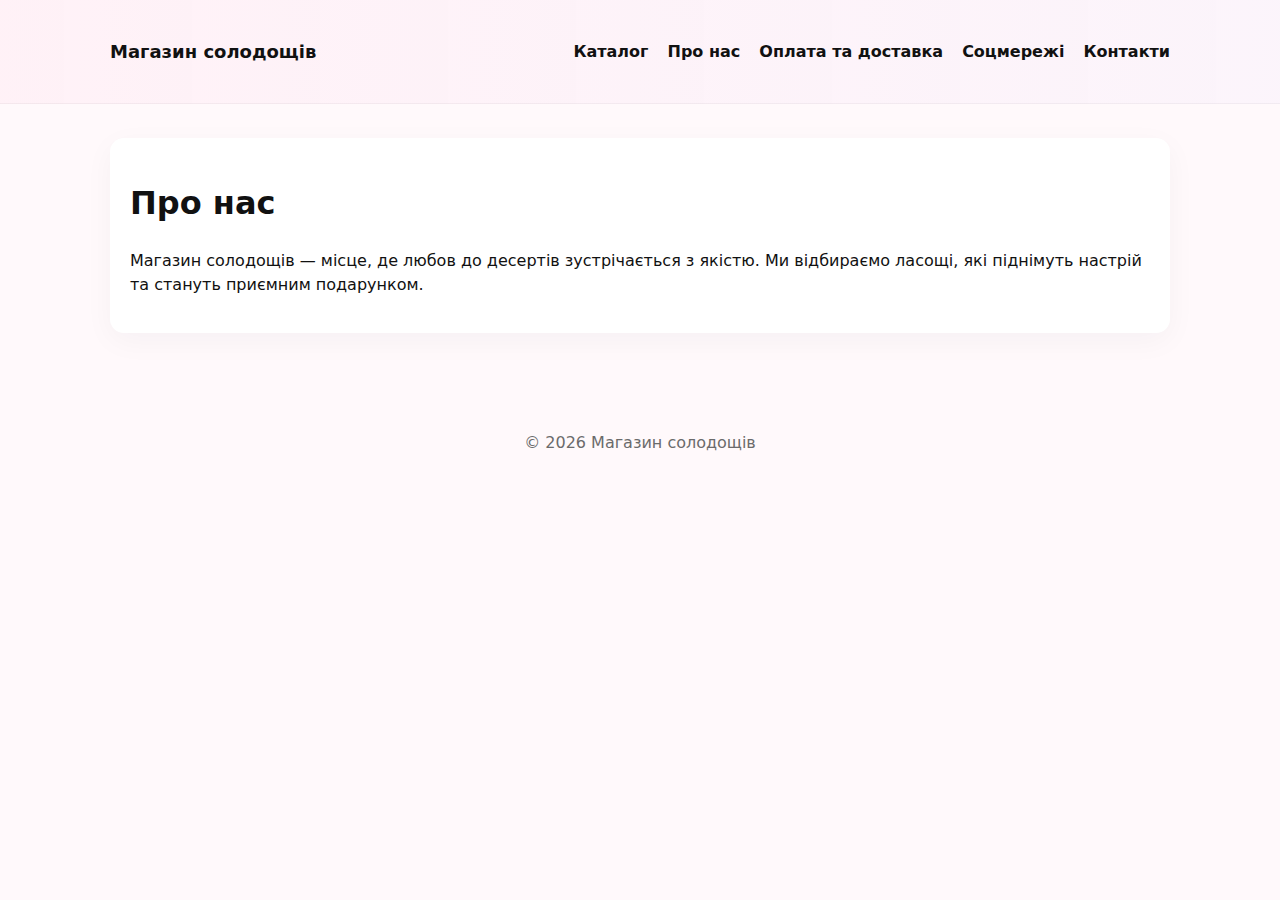
<file: about.html>
<!doctype html>
<html lang="uk">
<head>
  <meta charset="utf-8" />
  <meta name="viewport" content="width=device-width,initial-scale=1" />
  <title>Про нас — Магазин солодощів</title>
  <link rel="stylesheet" href="styles.css">
</head>
<body>
  <header class="site-header">
    <div class="container header-inner">
      <a class="logo" href="index.html">Магазин солодощів</a>
      <nav class="main-nav">
        <a href="catalog.html">Каталог</a>
        <a href="about.html">Про нас</a>
        <a href="payment_delivery.html">Оплата та доставка</a>
        <a href="social.html">Соцмережі</a>
        <a href="contacts.html">Контакти</a>
      </nav>
    </div>
  </header>

  <main class="container">
    <section class="card">
      <h1>Про нас</h1>
      <p>Магазин солодощів — місце, де любов до десертів зустрічається з якістю. Ми відбираємо ласощі, які піднімуть настрій та стануть приємним подарунком.</p>
    </section>
  </main>

  <footer class="site-footer">
    <div class="container">
      <p>© <span id="year"></span> Магазин солодощів</p>
    </div>
  </footer>

  <script src="script.js"></script>
</body>
</html>
</file>
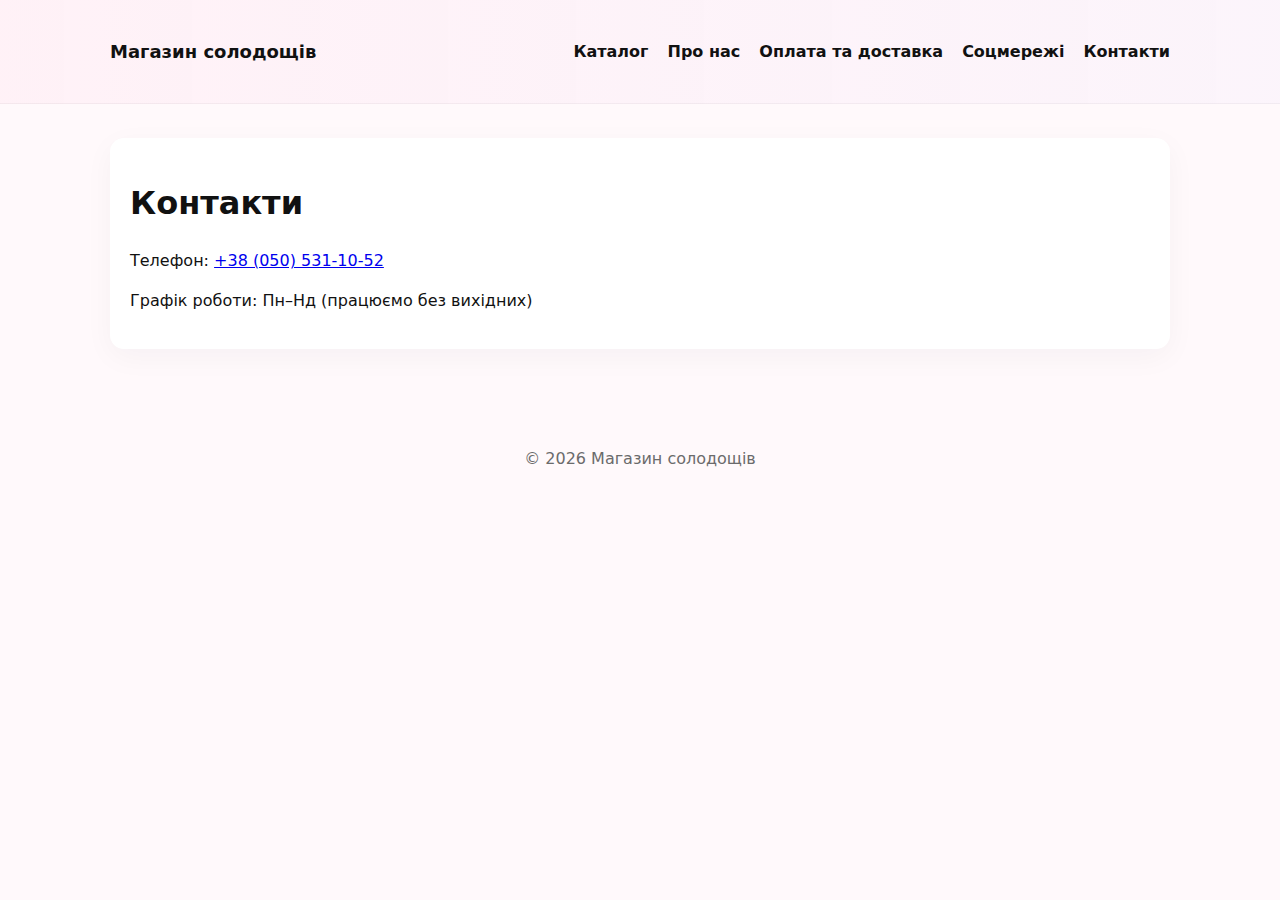
<file: contacts.html>
<!doctype html>
<html lang="uk">
<head>
  <meta charset="utf-8" />
  <meta name="viewport" content="width=device-width,initial-scale=1" />
  <title>Контакти — Магазин солодощів</title>
  <link rel="stylesheet" href="styles.css">
</head>
<body>
  <header class="site-header">
    <div class="container header-inner">
      <a class="logo" href="index.html">Магазин солодощів</a>
      <nav class="main-nav">
        <a href="catalog.html">Каталог</a>
        <a href="about.html">Про нас</a>
        <a href="payment_delivery.html">Оплата та доставка</a>
        <a href="social.html">Соцмережі</a>
        <a href="contacts.html">Контакти</a>
      </nav>
    </div>
  </header>

  <main class="container">
    <section class="card">
      <h1>Контакти</h1>
      <p>Телефон: <a href="tel:+380000000000">+38 (050) 531-10-52</a></p>
      <p>Графік роботи: Пн–Нд (працюємо без вихідних)</p>
    </section>
  </main>

  <footer class="site-footer">
    <div class="container">
      <p>© <span id="year"></span> Магазин солодощів</p>
    </div>
  </footer>

  <script src="script.js"></script>
</body>
</html>
</file>
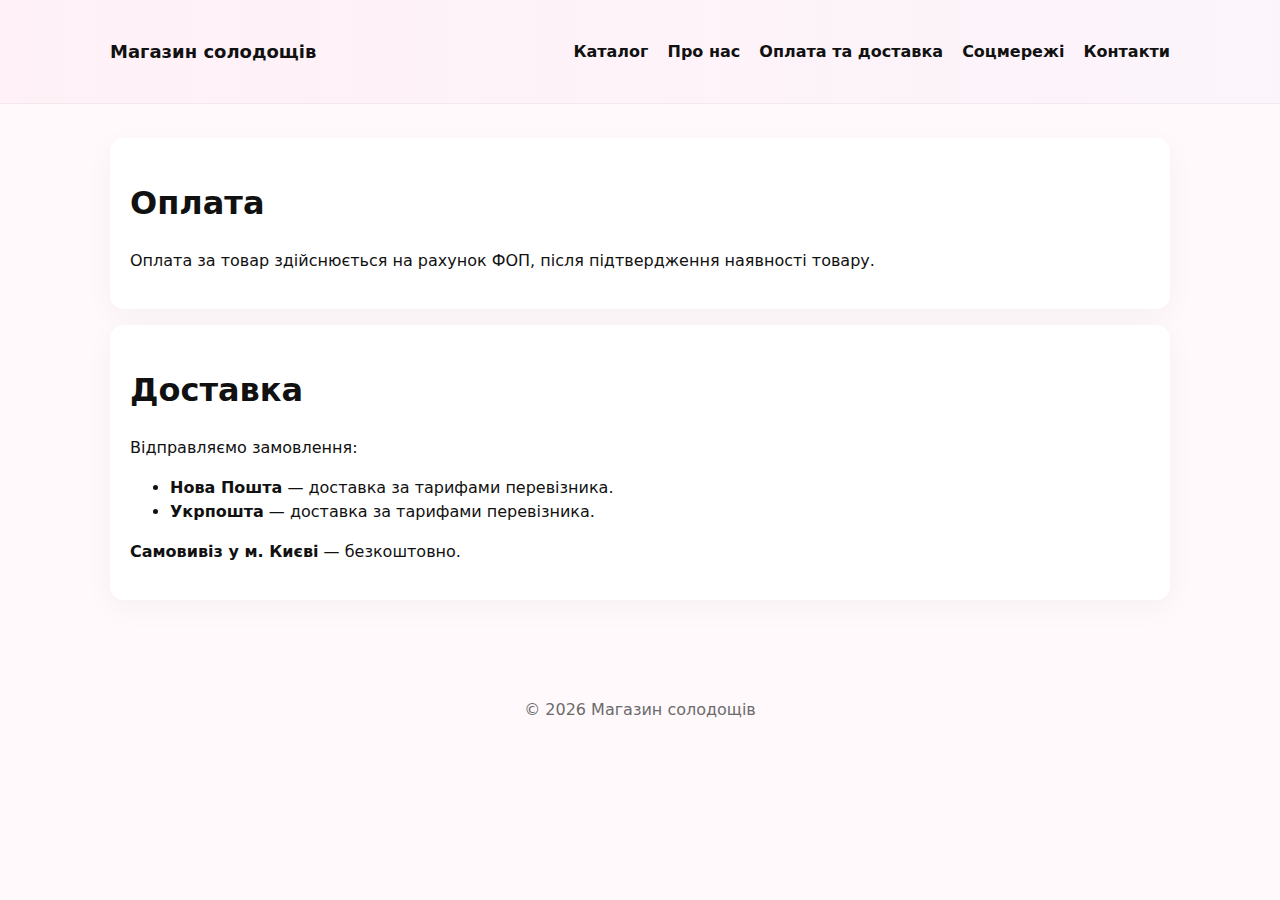
<file: payment_delivery.html>
<!doctype html>
<html lang="uk">
<head>
  <meta charset="utf-8" />
  <meta name="viewport" content="width=device-width,initial-scale=1" />
  <title>Оплата та доставка — Магазин солодощів</title>
  <link rel="stylesheet" href="styles.css">
</head>
<body>
  <header class="site-header">
    <div class="container header-inner">
      <a class="logo" href="index.html">Магазин солодощів</a>
      <nav class="main-nav">
        <a href="catalog.html">Каталог</a>
        <a href="about.html">Про нас</a>
        <a href="payment_delivery.html">Оплата та доставка</a>
        <a href="social.html">Соцмережі</a>
        <a href="contacts.html">Контакти</a>
      </nav>
    </div>
  </header>

  <main class="container">
    <section class="card">
      <h1>Оплата</h1>
      <p>Оплата за товар здійснюється на рахунок ФОП, після підтвердження наявності товару.</p>
    </section>

    <section class="card">
      <h1>Доставка</h1>
      <p>Відправляємо замовлення:</p>
      <ul>
        <li><strong>Нова Пошта</strong> — доставка за тарифами перевізника.</li>
        <li><strong>Укрпошта</strong> — доставка за тарифами перевізника.</li>
      </ul>
      <p><strong>Самовивіз у м. Києві</strong> — безкоштовно.</p>
    </section>
  </main>

  <footer class="site-footer">
    <div class="container">
      <p>© <span id="year"></span> Магазин солодощів</p>
    </div>
  </footer>

  <script src="script.js"></script>
</body>
</html>
</file>
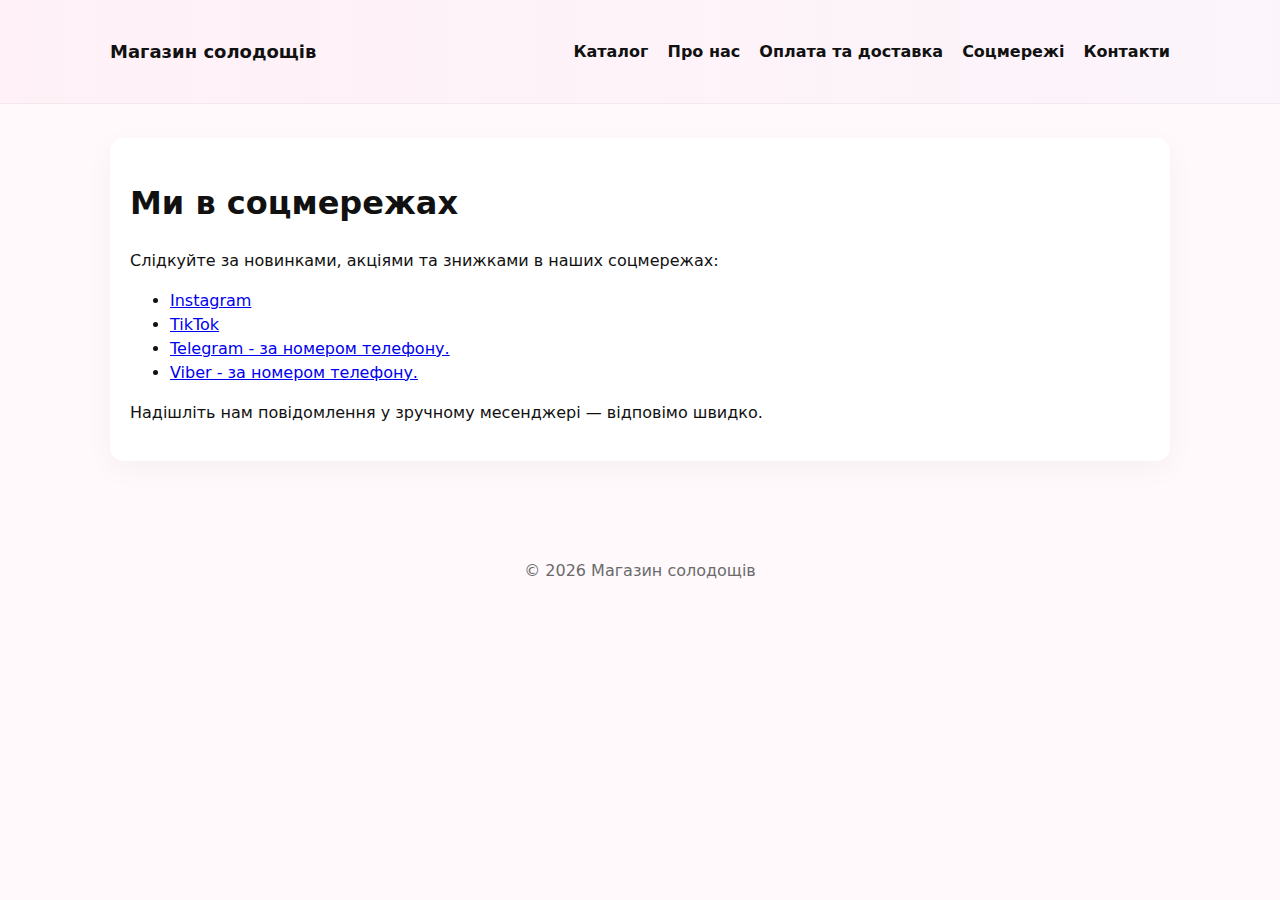
<file: social.html>
<!doctype html>
<html lang="uk">
<head>
  <meta charset="utf-8" />
  <meta name="viewport" content="width=device-width,initial-scale=1" />
  <title>Соцмережі — Магазин солодощів</title>
  <link rel="stylesheet" href="styles.css">
</head>
<body>
  <header class="site-header">
    <div class="container header-inner">
      <a class="logo" href="index.html">Магазин солодощів</a>
      <nav class="main-nav">
        <a href="catalog.html">Каталог</a>
        <a href="about.html">Про нас</a>
        <a href="payment_delivery.html">Оплата та доставка</a>
        <a href="social.html">Соцмережі</a>
        <a href="contacts.html">Контакти</a>
      </nav>
    </div>
  </header>

  <main class="container">
    <section class="card">
      <h1>Ми в соцмережах</h1>
      <p>Слідкуйте за новинками, акціями та знижками в наших соцмережах:</p>
      <ul class="social-list">
        <li><a href="https://www.instagram.com/candy_house_kyiv/" target="_blank">Instagram</a></li>
        <li><a href="https://www.tiktok.com/@candy_house_kyiv" target="_blank">TikTok</a></li>
        <li><a href="#" target="_blank">Telegram - за номером телефону.</a></li>
        <li><a href="#" target="_blank">Viber - за номером телефону.</a></li>
      </ul>
      <p>Надішліть нам повідомлення у зручному месенджері — відповімо швидко.</p>
    </section>
  </main>

  <footer class="site-footer">
    <div class="container">
      <p>© <span id="year"></span> Магазин солодощів</p>
    </div>
  </footer>

  <script src="script.js"></script>
</body>
</html>
</file>
<file: styles.css>
:root{
  --bg: #fff9fb;
  --card: #ffffff;
  --accent: #ff9ecb; /* soft pink */
  --accent-2: #a98bff; /* violet */
  --text: #111111;
  --muted: #6b6b6b;
  --radius: 14px;
  --container: 1100px;
  font-family: Inter, system-ui, -apple-system, "Segoe UI", Roboto, "Helvetica Neue", Arial;
}
*{box-sizing:border-box}
body{margin:0;background:var(--bg);color:var(--text);line-height:1.5;-webkit-font-smoothing:antialiased}
.container{max-width:var(--container);margin:0 auto;padding:20px}
.header-inner{display:flex;align-items:center;justify-content:space-between;gap:16px}
.site-header{background:linear-gradient(90deg, rgba(255,158,203,0.08), rgba(169,139,255,0.04));padding:18px 0;margin-bottom:14px;border-bottom:1px solid rgba(0,0,0,0.04)}
.logo{font-weight:700;color:var(--text);text-decoration:none;font-size:18px}
.main-nav a{margin-left:14px;text-decoration:none;color:var(--text);font-weight:600}
.card{background:var(--card);border-radius:var(--radius);padding:20px;box-shadow:0 8px 30px rgba(16,24,40,0.04);margin-bottom:16px}
.hero{display:flex;gap:20px;align-items:center;padding:28px}
.hero-content{flex:1}
.hero h1{margin:0;font-size:32px}
.hero p{color:var(--muted)}
.hero-image img{max-width:100%;border-radius:12px;display:block}

/* Features */
.features-list{display:flex;gap:18px;list-style:none;padding:0;margin:0}
.features-list li{flex:1}

/* Buttons */
.btn{display:inline-block;background:var(--accent);color:white;padding:10px 16px;border-radius:12px;text-decoration:none;font-weight:700}
.muted{color:var(--muted)}

/* Catalog */
.filters{display:flex;gap:12px;align-items:center;margin-bottom:12px}
.products-grid{display:grid;grid-template-columns:repeat(auto-fit,minmax(220px,1fr));gap:14px}
.product-card{background:linear-gradient(180deg, rgba(255,255,255,0.9), rgba(255,255,255,0.95));padding:12px;border-radius:12px;border:1px solid rgba(0,0,0,0.04);display:flex;flex-direction:column;gap:8px}
.product-card img{width:100%;height:160px;object-fit:cover;border-radius:8px}
.product-title{font-weight:700}
.product-category{font-size:13px;color:var(--muted)}

/* Footer */
.site-footer{padding:26px 0;text-align:center;color:var(--muted)}

/* Responsive */
@media (max-width:800px){
  .hero{flex-direction:column}
  .header-inner{flex-direction:column;align-items:flex-start}
  .main-nav a{margin-left:0;margin-top:8px}
}
</file>
